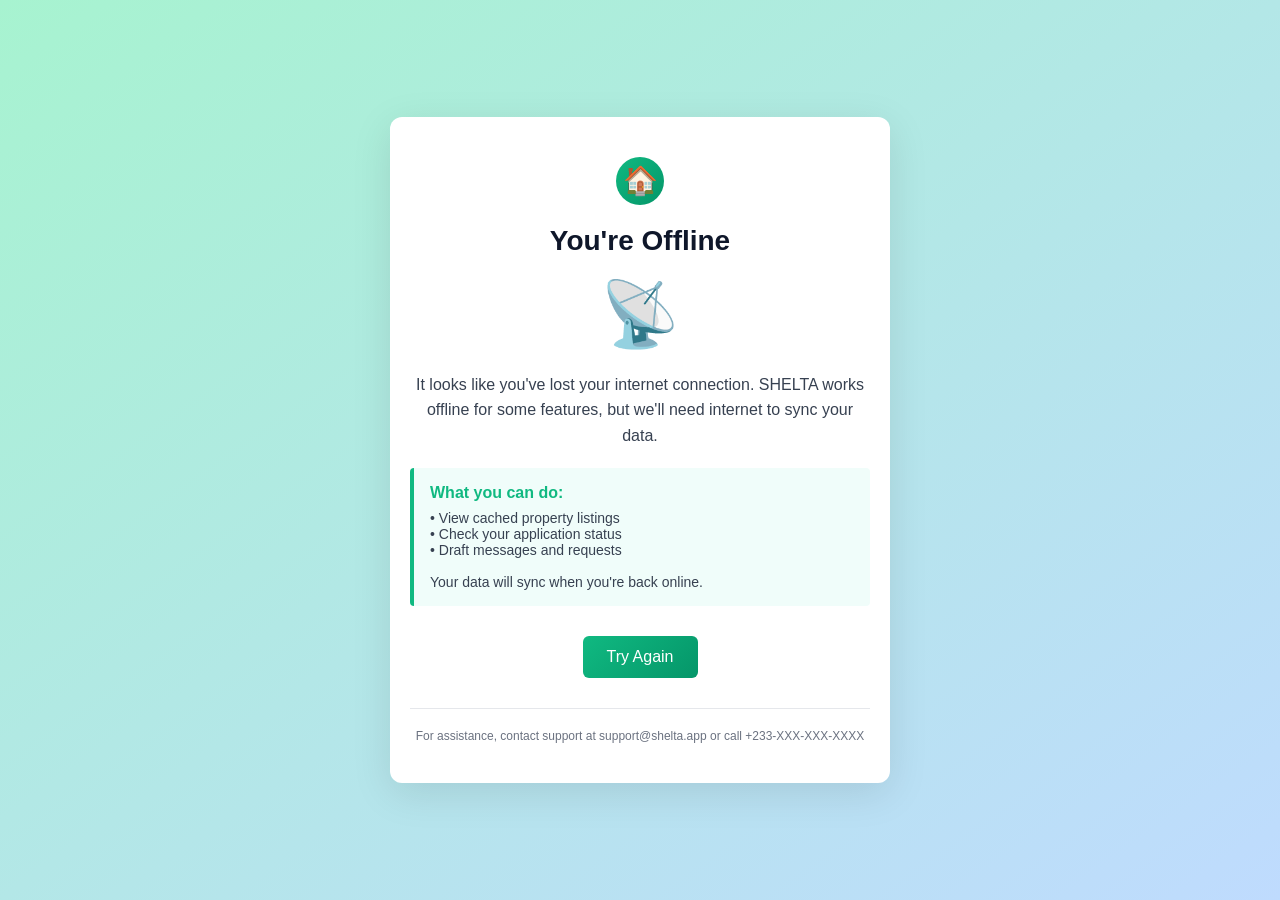
<file: public/offline.html>
<!DOCTYPE html>
<html lang="en">
  <head>
    <meta charset="UTF-8" />
    <meta name="viewport" content="width=device-width, initial-scale=1.0" />
    <title>SHELTA - Offline</title>
    <style>
      * {
        margin: 0;
        padding: 0;
        box-sizing: border-box;
      }

      body {
        font-family: -apple-system, BlinkMacSystemFont, "Segoe UI", Roboto,
          "Helvetica Neue", Arial, sans-serif;
        background: linear-gradient(
          to bottom right,
          rgb(167, 243, 208),
          rgb(191, 219, 254)
        );
        min-height: 100vh;
        display: flex;
        align-items: center;
        justify-content: center;
        padding: 20px;
      }

      .offline-container {
        background: white;
        border-radius: 12px;
        box-shadow: 0 10px 40px rgba(0, 0, 0, 0.1);
        padding: 40px 20px;
        max-width: 500px;
        text-align: center;
      }

      .logo {
        width: 48px;
        height: 48px;
        border-radius: 50%;
        background: linear-gradient(135deg, rgb(16, 185, 129), rgb(5, 150, 105));
        display: flex;
        align-items: center;
        justify-content: center;
        font-size: 28px;
        margin: 0 auto 20px;
      }

      h1 {
        color: rgb(15, 23, 42);
        font-size: 28px;
        margin-bottom: 12px;
      }

      .offline-message {
        color: rgb(55, 65, 81);
        font-size: 16px;
        margin-bottom: 20px;
        line-height: 1.6;
      }

      .icon {
        font-size: 64px;
        margin: 20px 0;
      }

      .status {
        background: rgb(240, 253, 250);
        border-left: 4px solid rgb(16, 185, 129);
        padding: 16px;
        border-radius: 4px;
        margin: 20px 0;
        text-align: left;
      }

      .status-title {
        font-weight: 600;
        color: rgb(16, 185, 129);
        margin-bottom: 8px;
      }

      .status-detail {
        font-size: 14px;
        color: rgb(55, 65, 81);
      }

      .actions {
        margin-top: 30px;
      }

      button {
        background: linear-gradient(135deg, rgb(16, 185, 129), rgb(5, 150, 105));
        color: white;
        border: none;
        padding: 12px 24px;
        border-radius: 6px;
        font-size: 16px;
        font-weight: 500;
        cursor: pointer;
        transition: transform 0.2s, box-shadow 0.2s;
      }

      button:hover {
        transform: translateY(-2px);
        box-shadow: 0 8px 16px rgba(16, 185, 129, 0.3);
      }

      button:active {
        transform: translateY(0);
      }

      .footer {
        margin-top: 30px;
        padding-top: 20px;
        border-top: 1px solid rgb(229, 231, 235);
        font-size: 12px;
        color: rgb(107, 114, 128);
      }
    </style>
  </head>
  <body>
    <div class="offline-container">
      <div class="logo">🏠</div>
      <h1>You're Offline</h1>
      <div class="icon">📡</div>
      <p class="offline-message">
        It looks like you've lost your internet connection. SHELTA works offline
        for some features, but we'll need internet to sync your data.
      </p>

      <div class="status">
        <div class="status-title">What you can do:</div>
        <div class="status-detail">
          • View cached property listings<br />
          • Check your application status<br />
          • Draft messages and requests<br />
          <br />
          Your data will sync when you're back online.
        </div>
      </div>

      <div class="actions">
        <button onclick="location.reload()">Try Again</button>
      </div>

      <div class="footer">
        <p>
          For assistance, contact support at support@shelta.app or call
          +233-XXX-XXX-XXXX
        </p>
      </div>
    </div>
  </body>
</html>
</file>
